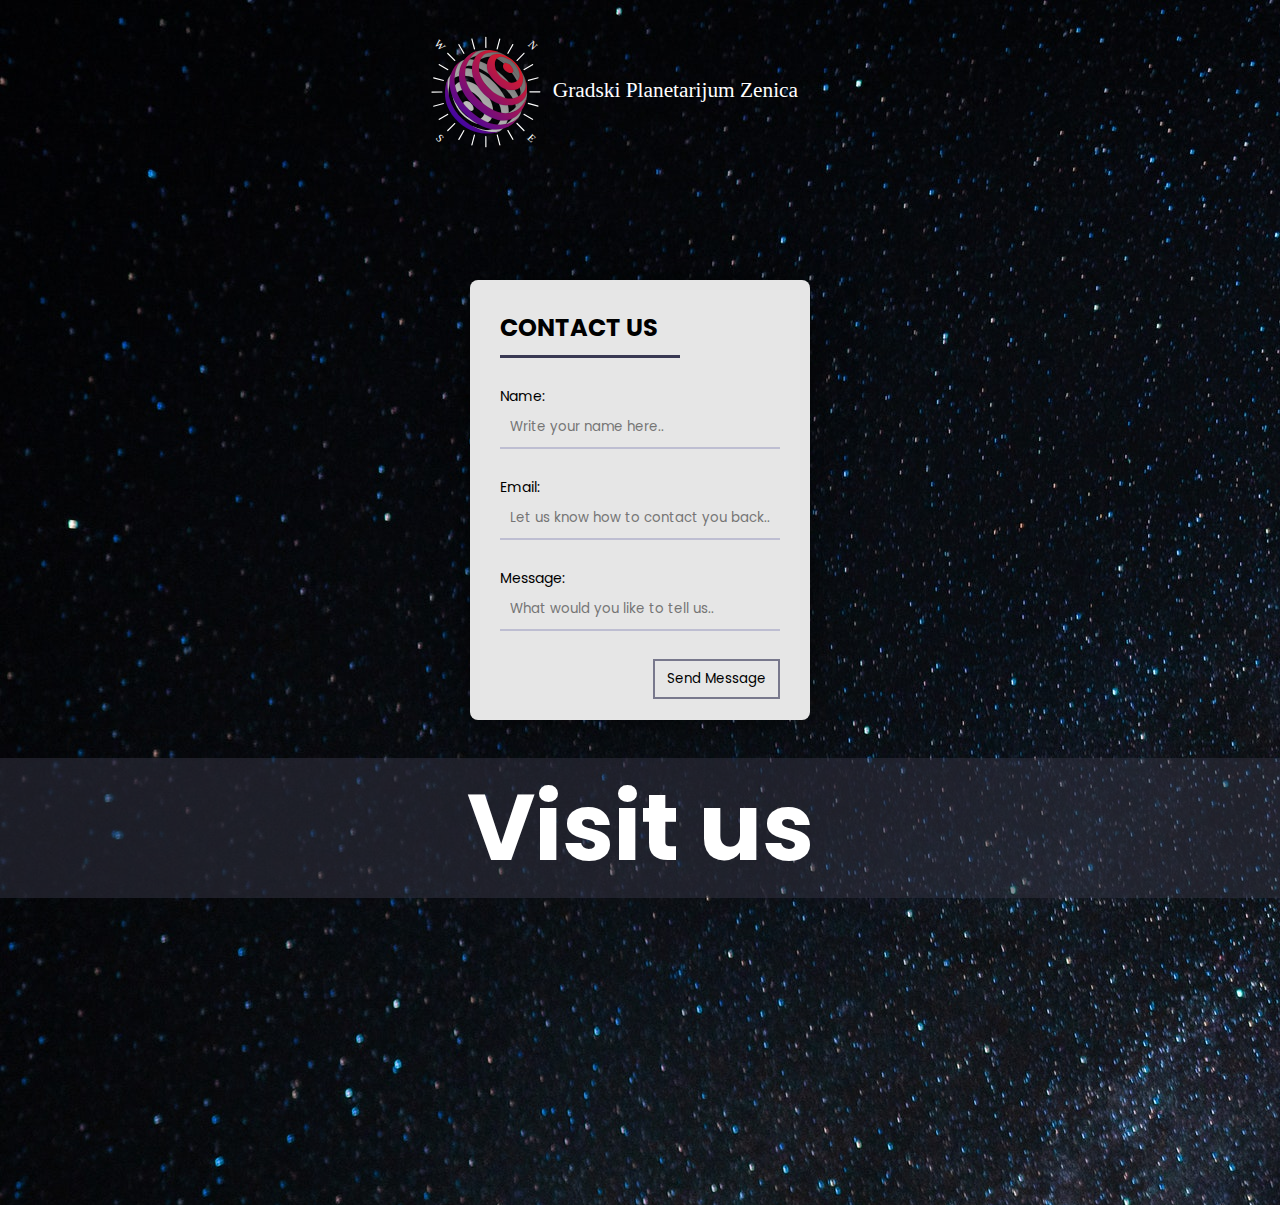
<file: contact.html>
<!DOCTYPE html>
<html lang="en">
<head>
    <meta charset="UTF-8">
    <meta http-equiv="X-UA-Compatible" content="IE=edge">
    <link href="https://fonts.googleapis.com/css2?family=Poppins:wght@200;300;400;500&display=swap" rel="stylesheet">
    <meta name="viewport" content="width=device-width, initial-scale=1.0">
    <link rel="stylesheet" href="/contactStyle.css">
    <title>Contact Us</title>
</head>
<body>
          <div class="main-footer">
            <a href="/index.html"><img class="logo"src="/Images/Tarik Valjevac i Tarik Mujkic - Planetarij_Logo_Final.svg" alt=""></a>
            <form class="form">
                <h2>CONTACT US</h2>
                <p type="Name:"><input placeholder="Write your name here.."></input></p>
                <p type="Email:"><input placeholder="Let us know how to contact you back.."></input></p>
                <p type="Message:"><input placeholder="What would you like to tell us.."></input></p>
                <button>Send Message</button>
                <div>

                </div>
              </form>
            <div class="visitUs">
              <h3>Visit us</h3>
            </div>   
            <div class="footer-map">
                <iframe class="footer-map" src="https://www.google.com/maps/embed?pb=!1m18!1m12!1m3!1d91527.20797204367!2d17.862942891367233!3d44.20242700368127!2m3!1f0!2f0!3f0!3m2!1i1024!2i768!4f13.1!3m3!1m2!1s0x475ee26b2c197a21%3A0x58a707c9607b8702!2sZenica!5e0!3m2!1sen!2sba!4v1618914189438!5m2!1sen!2sba" style="border:0;" allowfullscreen="" loading="lazy"></iframe>
            </div>  
          </div>
       </body>
</html>
</file>
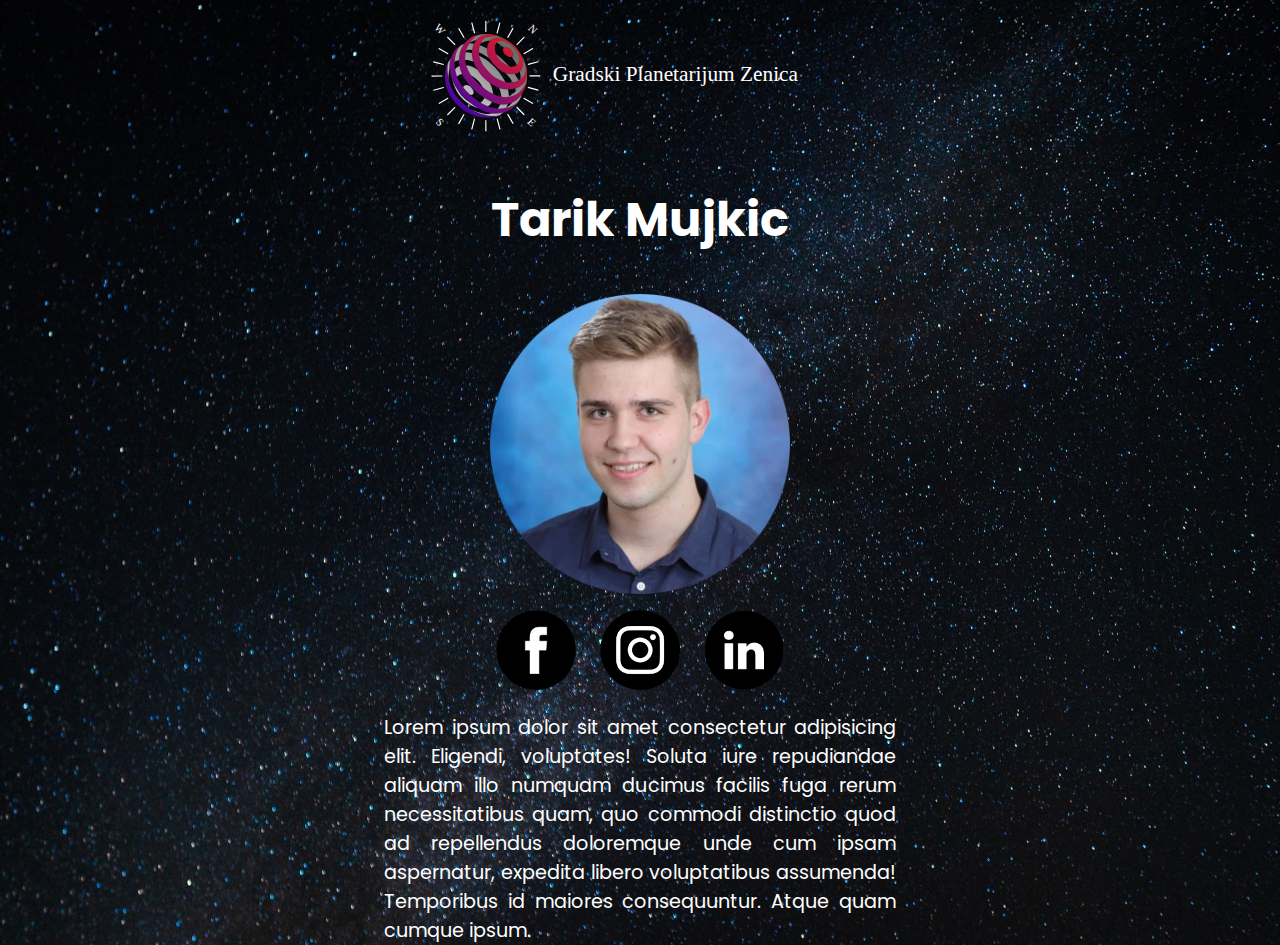
<file: TarikM.html>
<!DOCTYPE html>
<html lang="en">
<head>
    <meta charset="UTF-8">
    <meta http-equiv="X-UA-Compatible" content="IE=edge">
    <meta name="viewport" content="width=device-width, initial-scale=1.0">
    <link rel="stylesheet" href="/aboutUsStyles.css">
    <link href="https://fonts.googleapis.com/css2?family=Poppins:wght@200;300;400;500&display=swap" rel="stylesheet">
    <title>About us</title>
</head>
<body>
    <section class="main--aboutUs">
   
            <a href="/index.html"><img class="logo" src="/Images/Tarik Valjevac i Tarik Mujkic - Planetarij_Logo_Final.svg" alt=""></a>

        <div class="header">
            <h1>Tarik Mujkic</h1>
        </div>
        <img class="aboutUsPhoto" src="/Images/TarikM.png" alt="TarikM">
        <div class="icons">
            <a href="https://www.facebook.com/mujke23"><img class="icon" src="/Images/Facebook.png" alt=""></a>
            <a href="https://www.instagram.com/mujke23/"><img class="icon" src="/Images/Instagram.png" alt="">  </a>
            <a href="https://www.linkedin.com/in/tarik-mujkic-1652651b7/"><img class="icon" src="/Images/LinkedIn.png" alt=""></a>
        </div>
        <p>
            Lorem ipsum dolor sit amet consectetur adipisicing elit. Eligendi, voluptates! Soluta iure repudiandae aliquam illo numquam ducimus facilis fuga rerum necessitatibus quam, quo commodi distinctio quod ad repellendus doloremque unde cum ipsam aspernatur, expedita libero voluptatibus assumenda! Temporibus id maiores consequuntur. Atque quam cumque ipsum. 
        </p>
    </section>
</body>
</html>
</file>
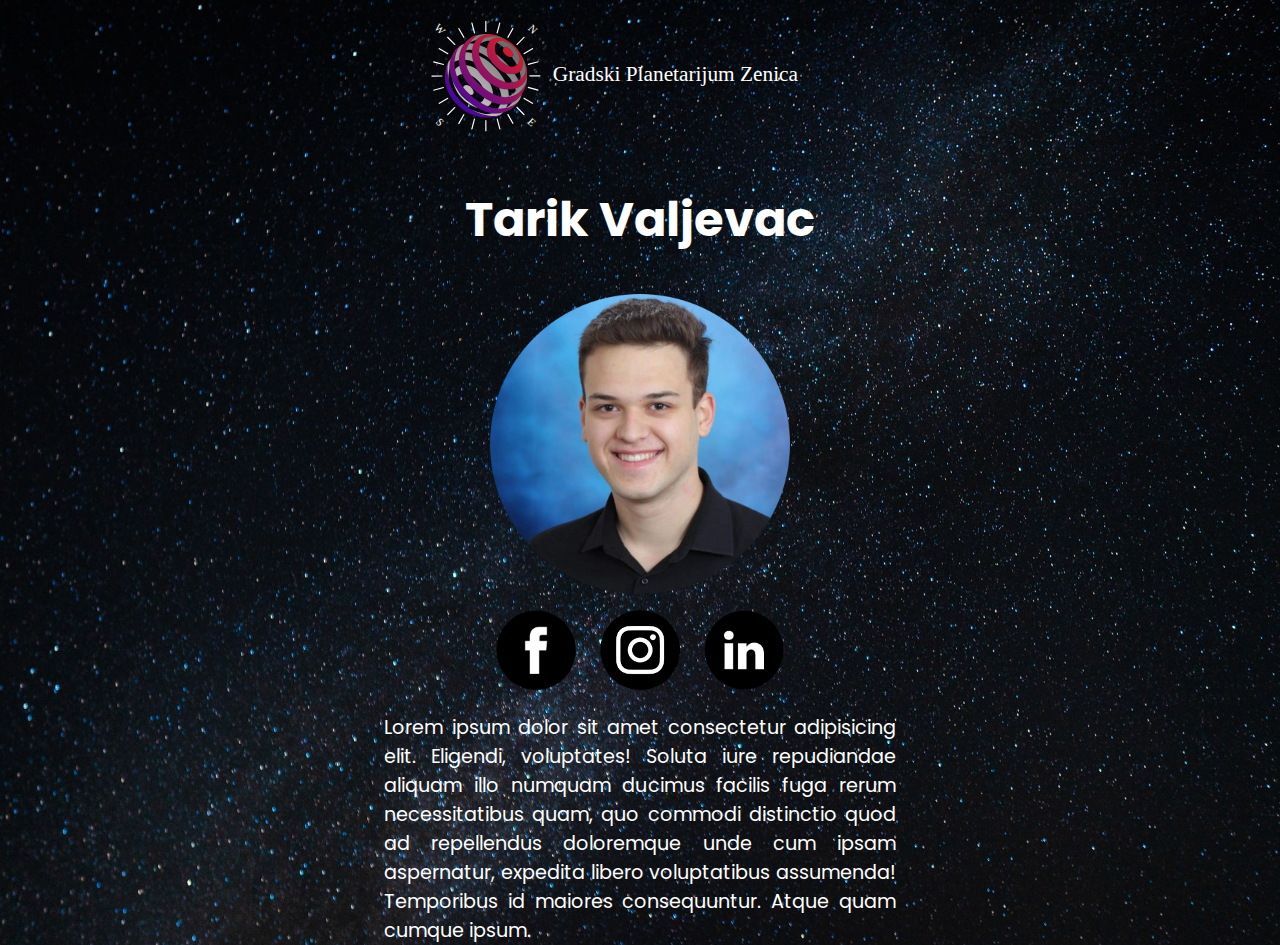
<file: TarikV.html>
<!DOCTYPE html>
<html lang="en">
<head>
    <meta charset="UTF-8">
    <meta http-equiv="X-UA-Compatible" content="IE=edge">
    <meta name="viewport" content="width=device-width, initial-scale=1.0">
    <link rel="stylesheet" href="/aboutUsStyles.css">
    <link href="https://fonts.googleapis.com/css2?family=Poppins:wght@200;300;400;500&display=swap" rel="stylesheet">
    <title>About us</title>
</head>
<body>
    <section class="main--aboutUs">
        
            <a href="/index.html"><img class="logo" src="/Images/Tarik Valjevac i Tarik Mujkic - Planetarij_Logo_Final.svg" alt=""></a>
 
        <div class="header">
            <h1>Tarik Valjevac</h1>
        </div>
        <img class="aboutUsPhoto" src="/Images/TarikV.png" alt="TarikM">
        <div class="icons">
            <a href="https://www.facebook.com/profile.php?id=100009380435096"><img class="icon" src="/Images/Facebook.png" alt=""></a>
            <a href="https://www.instagram.com/tarik.valjak/"><img class="icon" src="/Images/Instagram.png" alt="">  </a>
            <a href="https://www.linkedin.com/in/tarik-valjevac-74b7a71b9/"><img class="icon" src="/Images/LinkedIn.png" alt=""></a>
        </div>
        <p>
            Lorem ipsum dolor sit amet consectetur adipisicing elit. Eligendi, voluptates! Soluta iure repudiandae aliquam illo numquam ducimus facilis fuga rerum necessitatibus quam, quo commodi distinctio quod ad repellendus doloremque unde cum ipsam aspernatur, expedita libero voluptatibus assumenda! Temporibus id maiores consequuntur. Atque quam cumque ipsum. 
        </p>
    </section>
</body>
</html>
</file>
<file: contactStyle.css>
*{
    padding: 0;
    margin: 0;
    box-sizing: border-box;
    font-family: 'Poppins', sans-serif;
    scroll-behavior: smooth;
}

body {
  background-image: url("/Images/backgroundspace.jpg");
}


.main-footer{
    background-color: rgba(0, 0, 0, 0);
    max-height: 100vh;
}

.logo{
        background-color: rgba(0, 0, 0, 0);
        display: block;
        margin: auto;
        margin-top: 2em;
}



.visitUs{
  background-color: rgba(50, 50, 65, 0.54);
  color: white;
  font-size: 5em;
  z-index: 4;
  display: flex;
  justify-content: center;
  align-items: center;
  margin-top: 3%;
  font-family: 'Poppins', sans-serif;
}

.form {
  width: 340px;
  height: 440px;
  background: #e6e6e6;
  border-radius: 8px;
  box-shadow: 0 0 40px -10px #000;
  margin: 10% auto 0;
  
    margin-bottom: 10% im !important;
  padding: 20px 30px;

  max-width: calc(100vw - 40px);
  box-sizing: border-box;
  position: relative;
  
}
h2 {
  margin: 10px 0;
  padding-bottom: 10px;
  width: 180px;
  color: #000000;
  border-bottom: 3px solid #393953;
}
input {
  width: 100%;
  padding: 10px;
  box-sizing: border-box;
  background: none;
  outline: none;
  resize: none;
  border: 0;

  transition: all 0.3s;
  border-bottom: 2px solid #bebed2;
}
input:focus {
  border-bottom: 2px solid #78788c;
}
p:before {
  content: attr(type);
  display: block;
  margin: 28px 0 0;
  font-size: 14px;
  color: #000000;
}
button {
  float: right;
  padding: 8px 12px;
  margin: 28px 0 0;

  border: 2px solid #78788c;
  background: 0;
  color: #000000;
  cursor: pointer;
  transition: all 0.3s;
}
button:hover {
  background: #000000;
  color: rgb(255, 255, 255);
}

span {
  margin: 0 5px 0 15px;
}
.footer-map {
    width: 100%;
    height: 300px;
    background-color: rgba(0, 0, 0, 0);
    bottom: 0;
}

@media (max-width: 1200px){
  .footer-map {
    width: 100%;
    height: 30%;
    background-color: rgba(0, 0, 0, 0);
    bottom: 0;
  }
  .visitUs{
    background-color: rgba(50, 50, 65, 0.54);
    color: white;
    width: 100%;
    font-size: 3em;
    display: flex;
    justify-content: center;
    align-items: center;
    font-family: 'Poppins', sans-serif;
    margin-top: 12%;
  }
  .form{
    margin: 5% auto 0;
  }
  .logo{
    width: 50%;
    height: auto;
}

  
}
@media (max-width: 800px){
  .logo{
    width: 70%;
    height: auto;
}

  .footer-map {
    width: 100%;
    height: 30%;
    background-color: rgba(0, 0, 0, 0);
    bottom: 0;
  }
  .visitUs{
    background-color: rgba(50, 50, 65, 0.54);
    color: white;
    width: 100%;
    font-size: 1.5em;
    display: flex;
    justify-content: center;
    align-items: center;
    font-family: 'Poppins', sans-serif;
    margin-top: 15%;
  }
  
}
</file>
<file: aboutUsStyles.css>
*{
    box-sizing: border-box;
    margin: 0;
    padding: 0;
    font-family: 'Poppins', sans-serif;
    scroll-behavior: smooth;
}


.main--aboutUs{
    min-height: 100vh;
    background-image: url("/Images/backgroundspace.jpg");
    background-position: center;
        background-repeat: no-repeat;
        background-size: cover;
        
        position: relative;
        z-index: 2;
}
.logo{
    background-color: rgba(0, 0, 0, 0);
    display: block;
    margin: auto;
    padding-top: 1em;
}

.main--aboutUs .header{
    display: flex;
    justify-content: center;
    align-items: center;
    height: 10%;
}
.header h1{
    margin-top: 1em;
    font-size: 3rem;
    color: white;
}
.icons{
    width: 18em;
    margin-left: auto;
    margin-right: auto;
    margin-bottom: 1em;
    display: flex;
    justify-content: space-between;
}

img.aboutUsPhoto{
    margin-left: auto;
    margin-right: auto;
    margin-top: 3%;
    margin-bottom: 1em;
    display: flex;
    justify-content: center;
    height: 300px;
    width: 300px;
}

p{
    margin-left: 30%;
    margin-right: 30%;
    text-align: justify;
    color: #fff;
    font-size: 1.2rem;
    display: flex;
    justify-content: center;
}

img.icon{
    height: 5em;
}

@media (max-width: 1200px){
    *{
        box-sizing: border-box;
        margin: 0;
        padding: 0;
        font-family: 'Poppins', sans-serif;
        scroll-behavior: smooth;
    }
    
    .main--aboutUs{
        min-height: 100vh;
        background-image: url("/Images/backgroundspace.jpg");
        background-position: center;
        background-repeat: no-repeat;
        background-size: cover;
    
        position: relative;
        z-index: 2;
    }
    .main--aboutUs .header{
        display: flex;
        justify-content: center;
        align-items: center;
        height: 10%;
    }
    .header h1{
        margin-top: 1em;
        font-size: 2.5rem;
        color: white;
    }
    .icons{
        width: 12em;
        margin-left: auto;
        margin-right: auto;
        margin-bottom: 1em;
        display: flex;
        justify-content: space-between;
    }
    
    img.aboutUsPhoto{
        margin-left: auto;
        margin-right: auto;
        margin-top: 3%;
        margin-bottom: 1em;
        display: flex;
        justify-content: center;
        height: 250px;
        width: 250px;
    }
    
    p{
        margin-left: 30%;
        margin-right: 30%;
        text-align: justify;
        color: #fff;
        font-size: 1rem;
        display: flex;
        justify-content: center;
    }
    
    img.icon{
        height: 3.4em;
    }
    
}

@media (max-width: 800px){
    *{
        box-sizing: border-box;
        margin: 0;
        padding: 0;
        font-family: 'Poppins', sans-serif;
        scroll-behavior: smooth;
    }
    
    .main--aboutUs{
        min-height: 100vh;
        background-image: url("/Images/backgroundspace.jpg");
        background-position: center;
        background-repeat: no-repeat;
        background-size: cover;
        
        position: relative;
        z-index: 2;
    }
    .main--aboutUs .header{
        display: flex;
        justify-content: center;
        align-items: center;
        height: 10%;
    }
    .header h1{
        margin-top: 1em;
        font-size: 2.5rem;
        color: white;
    }
    .icons{
        width: 12em;
        margin-left: auto;
        margin-right: auto;
        margin-bottom: 1em;
        display: flex;
        justify-content: space-between;
    }
    
    img.aboutUsPhoto{
        margin-left: auto;
        margin-right: auto;
        margin-top: 3%;
        margin-bottom: 1em;
        display: flex;
        justify-content: center;
        height: 200px;
        width: 200px;
    }
    
    p{
        margin-left: 30%;
        margin-right: 30%;
        text-align: justify;
        color: #fff;
        font-size: 1rem;
        display: flex;
        justify-content: center;
    }
    
    img.icon{
        height: 3.4em;
    }
    
}
</file>
